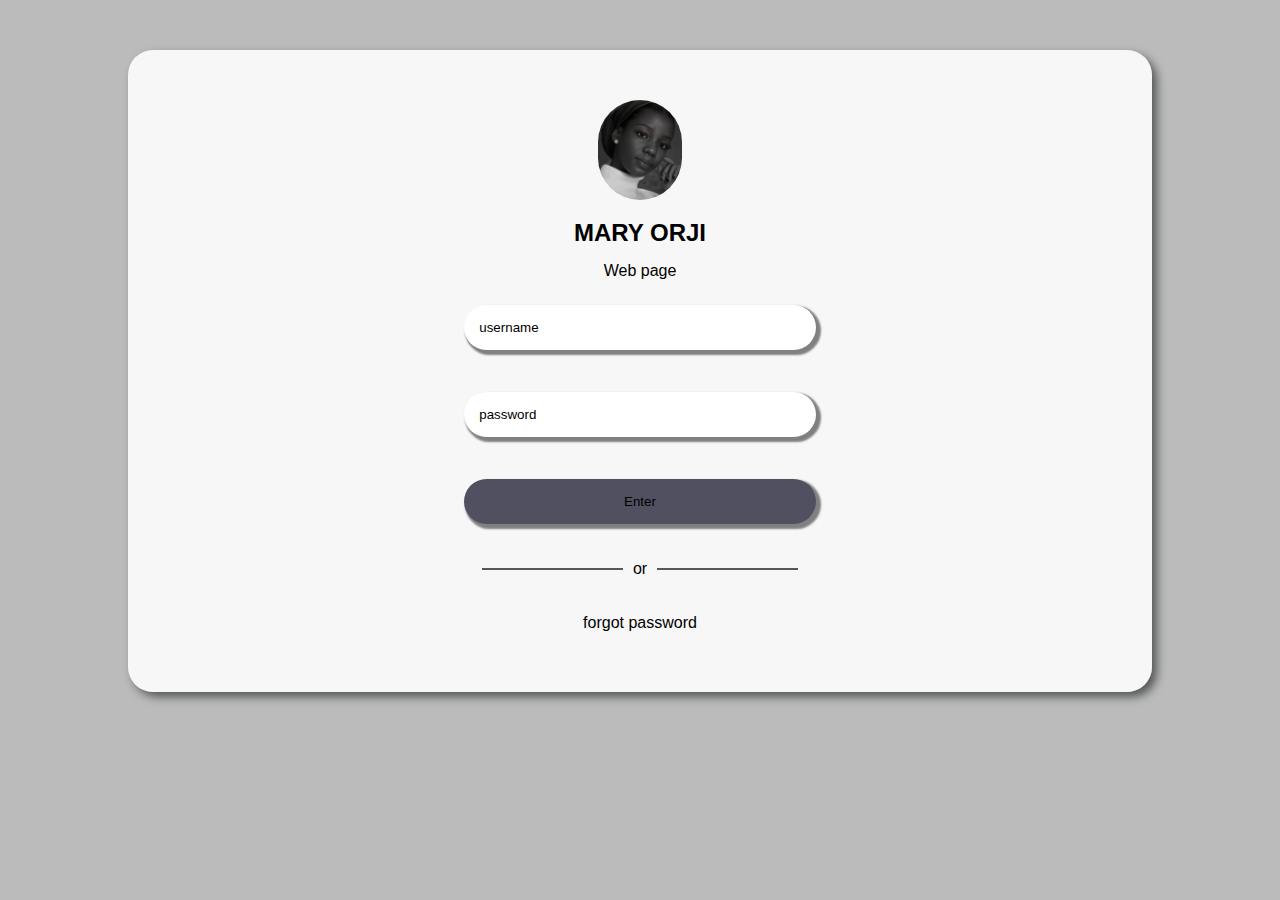
<file: index.html>
<!DOCTYPE html>
<html lang="en">
  <head>
    <meta charset="UTF-8" />
    <meta name="viewport" content="width=device-width, initial-scale=1.0" />
    <title>Document</title>
    <link rel="stylesheet" href="style.css" />
  </head>
  <body>
    <div class="inner">
      <img width="auto" height="100px" src="image.png" alt="image" />
      <h2 class="paragragh">MARY ORJI</h2>
      <p class="paragragh">Web page</p>
      <form action="">
        <input
          class="design"
          type="text"
          id="fname"
          name="fname"
          value="username"
        /><br />
        <input
          class="design"
          type="text"
          id="lname"
          name="lname"
          value="password"
        /><br />
        <input class="design length" type="submit" value="Enter" />
      </form>
      <div class=  "line">
        <div class="top-line" ></div>
        <span class="or">or</span>
        <div class="top-line"></div>
      </div>

      <p class="password">forgot password</p>
    </div>
  </body>
</html>
</file>
<file: style.css>
* {
  box-sizing: border-box;
  margin: 0;
  padding: 0;
}
body{
  font-family:sans-serif;
  background-color: rgb(187, 187, 187);
}
.inner {
  width: 80%;
  height: fit-content;
  margin: 50px auto;
  text-align: center;
  border: transparent;
  border-radius: 25px;
  background-color:rgba(255, 255, 255, 0.884);
  padding: 50px 10px;
  box-shadow: 5px 5px 10px rgb(85, 87, 88);
}
img {
  border-radius: 90px;
}
.design {
  padding: 15px;
  border-radius: 90px;
  border-style:inset;
  border: transparent;
  box-shadow:3px 3px 2px 2px grey ;
  background-color:white;

}
form {
  display: flex;
  flex-direction: column;
  gap: 12px;
  margin-top: 35px;
}
.length {
  background-color: rgb(80, 80, 97);
  width: 100%;
}

.password{
  font-family: inherit;
  margin-bottom: 10px;
}
.paragragh{
  padding-top: 15px; 
}
.top-line{
width: 40%;
height:2px;
background-color: rgb(90, 86, 86);

}
.line{
  display: flex;
  width: 100%;
  height: 10px;
  margin:40px auto;
  justify-content: center;
  align-items: center;
  gap: 10px;
}



@media screen and (min-width: 500px){
form{
  width: 35%;
  margin:25px auto ;

}
.line{
   width: 35%;
}

}
</file>
